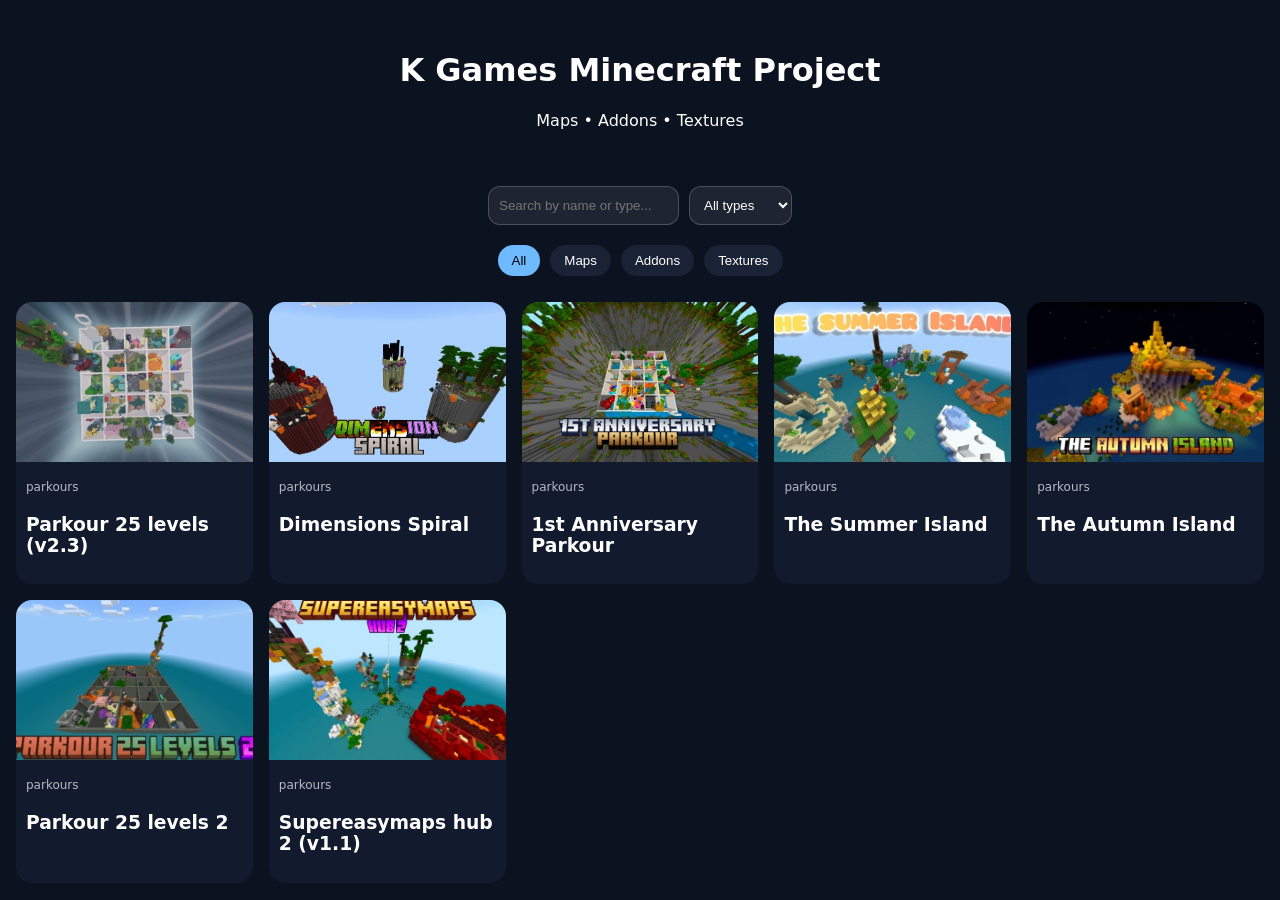
<file: index.html>
<!DOCTYPE html>
<html lang="en">
<head>
  <meta charset="UTF-8">
  <meta name="viewport" content="width=device-width, initial-scale=1.0">
  <title>K Games Minecraft Project</title>
  <link rel="stylesheet" href="style.css">
</head>

<body>

<!-- ===== HEADER ===== -->
<header class="header">
  <h1>K Games Minecraft Project</h1>
  <p>Maps • Addons • Textures</p>
</header>

<!-- ===== CONTROLS ===== -->
<div class="controls">

  <input id="search" placeholder="Search by name or type...">

  <select id="filter">
    <option value="all">All types</option>
    <option value="parkours">Parkours</option>
    <option value="adventure">Adventure</option>
    <option value="anime">Anime</option>
    <option value="weapon">Weapon</option>
  </select>

</div>

<!-- ===== CATEGORY ===== -->
<div class="category-filter">
  <button data-cat="all" class="active">All</button>
  <button data-cat="map">Maps</button>
  <button data-cat="addon">Addons</button>
  <button data-cat="texture">Textures</button>
</div>

<!-- ===== GRID ===== -->
<div id="grid" class="grid"></div>


<!-- ===== POPUP ===== -->
<div id="popup" class="popup hidden">
  <div class="popup-overlay"></div>

  <div class="popup-box">
    <button class="popup-close">✕</button>

    <img id="popup-cover" class="popup-cover">

    <div class="popup-content">
      <h2 id="popup-title"></h2>
      <p id="popup-desc"></p>

      <div id="popup-gallery" class="popup-gallery"></div>

      <p id="popup-version"></p>

      <a id="popup-download" class="popup-download" target="_blank">
        Download
      </a>
    </div>
  </div>
</div>


<!-- ===== IMAGE VIEWER ===== -->
<div id="imgViewer" class="img-viewer hidden">
  <div class="img-overlay"></div>
  <img id="imgViewerSrc">
</div>

<script src="script.js"></script>
</body>
</html>
</file>
<file: style.css>
body {
  margin: 0;
  font-family: system-ui;
  background: #0b1220;
  color: white;
}

/* ===== HEADER ===== */
.header {
  text-align: center;
  padding: 30px 20px;
}

/* ===== CONTROLS ===== */
.controls {
  display: flex;
  gap: 10px;
  justify-content: center;
  padding: 10px;
  flex-wrap: wrap;
}

.controls input,
.controls select {
  background: rgba(255,255,255,0.08);
  color: #fff;
  border: 1px solid rgba(255,255,255,0.2);
  padding: 10px;
  border-radius: 12px;
}

/* ===== CATEGORY ===== */
.category-filter {
  display: flex;
  justify-content: center;
  gap: 10px;
  margin: 10px;
  flex-wrap: wrap;
}

.category-filter button {
  padding: 8px 14px;
  border-radius: 999px;
  border: none;
  background: #1a2235;
  color: white;
  cursor: pointer;
}

.category-filter .active {
  background: #6fbaff;
  color: black;
}

/* ===== GRID ===== */
.grid {
  display: grid;
  grid-template-columns: repeat(auto-fill,minmax(220px,1fr));
  gap: 16px;
  padding: 16px;
}

.card {
  background: #121a2e;
  border-radius: 16px;
  overflow: hidden;
  cursor: pointer;
}

.card img {
  width: 100%;
  height: 160px;
  object-fit: cover;
}

.card-body {
  padding: 10px;
}

.type {
  font-size: 12px;
  opacity: 0.7;
}

/* ===== POPUP ===== */
.popup.hidden { display: none; }

.popup {
  position: fixed;
  inset: 0;
  z-index: 100;
}

.popup-overlay {
  position: absolute;
  inset: 0;
  background: rgba(0,0,0,0.7);
}

.popup-box {
  position: relative;
  max-width: 800px;
  width: 90%;
  max-height: 90vh; /* 🔥 GIỚI HẠN */
  margin: 5vh auto;
  background: #111827;
  border-radius: 16px;
  overflow-y: auto; /* 🔥 SCROLL NỘI BỘ */
  -webkit-overflow-scrolling: touch;
}

.popup-close {
  position: absolute;
  top: 12px;
  right: 12px;

  width: 36px;
  height: 36px;

  border-radius: 50%;
  border: none;

  background: rgba(255,255,255,0.1);
  backdrop-filter: blur(6px);

  color: #fff;
  font-size: 18px;
  font-weight: bold;

  display: flex;
  align-items: center;
  justify-content: center;

  cursor: pointer;
  transition: all 0.2s ease;
}

.popup-close:hover {
  background: rgba(255,255,255,0.25);
  transform: scale(1.1);
}

.popup-cover {
  width: 100%;
  aspect-ratio: 16/9;
  object-fit: cover;
}

.popup-content {
  padding: 16px;
}

/* ===== GALLERY DỌC ===== */
.popup-gallery {
  display: flex;
  flex-direction: column;
  gap: 12px;
}

.popup-gallery img {
  width: 100%;
  border-radius: 12px;
}

/* ===== DOWNLOAD ===== */
.popup-download {
  display: block;
  text-align: center;
  margin-top: 16px;
  padding: 12px;
  background: #6fbaff;
  color: black;
  border-radius: 12px;
}

/* ===== IMAGE VIEWER ===== */
.img-viewer.hidden { display: none; }

.img-viewer {
  position: fixed;
  inset: 0;
  z-index: 200;
}

.img-overlay {
  position: absolute;
  inset: 0;
  background: rgba(0,0,0,0.9);
}

#imgViewerSrc {
  position: absolute;
  top: 50%;
  left: 50%;
  transform: translate(-50%,-50%);
  max-width: 95%;
  max-height: 95%;
}

body.no-scroll {
  overflow: hidden;
}

#popup-desc {
  white-space: pre-line;
}
</file>
